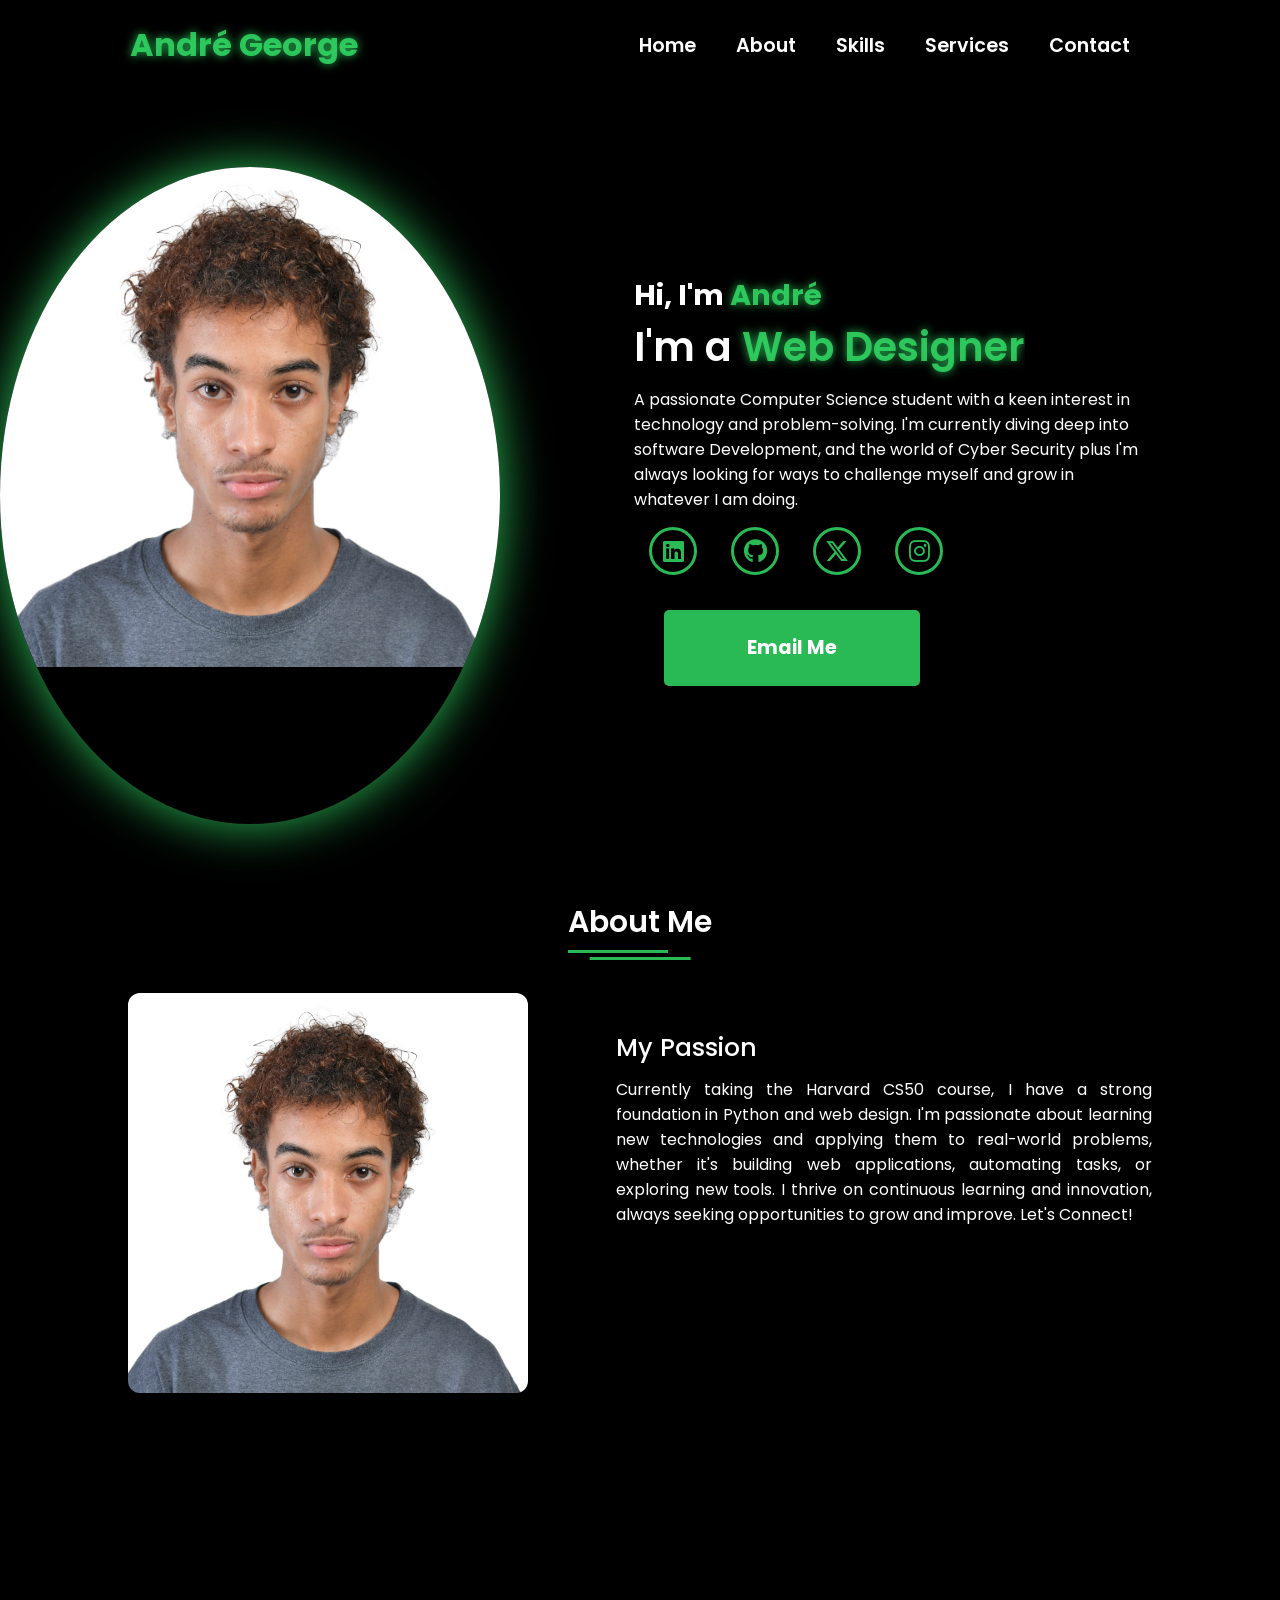
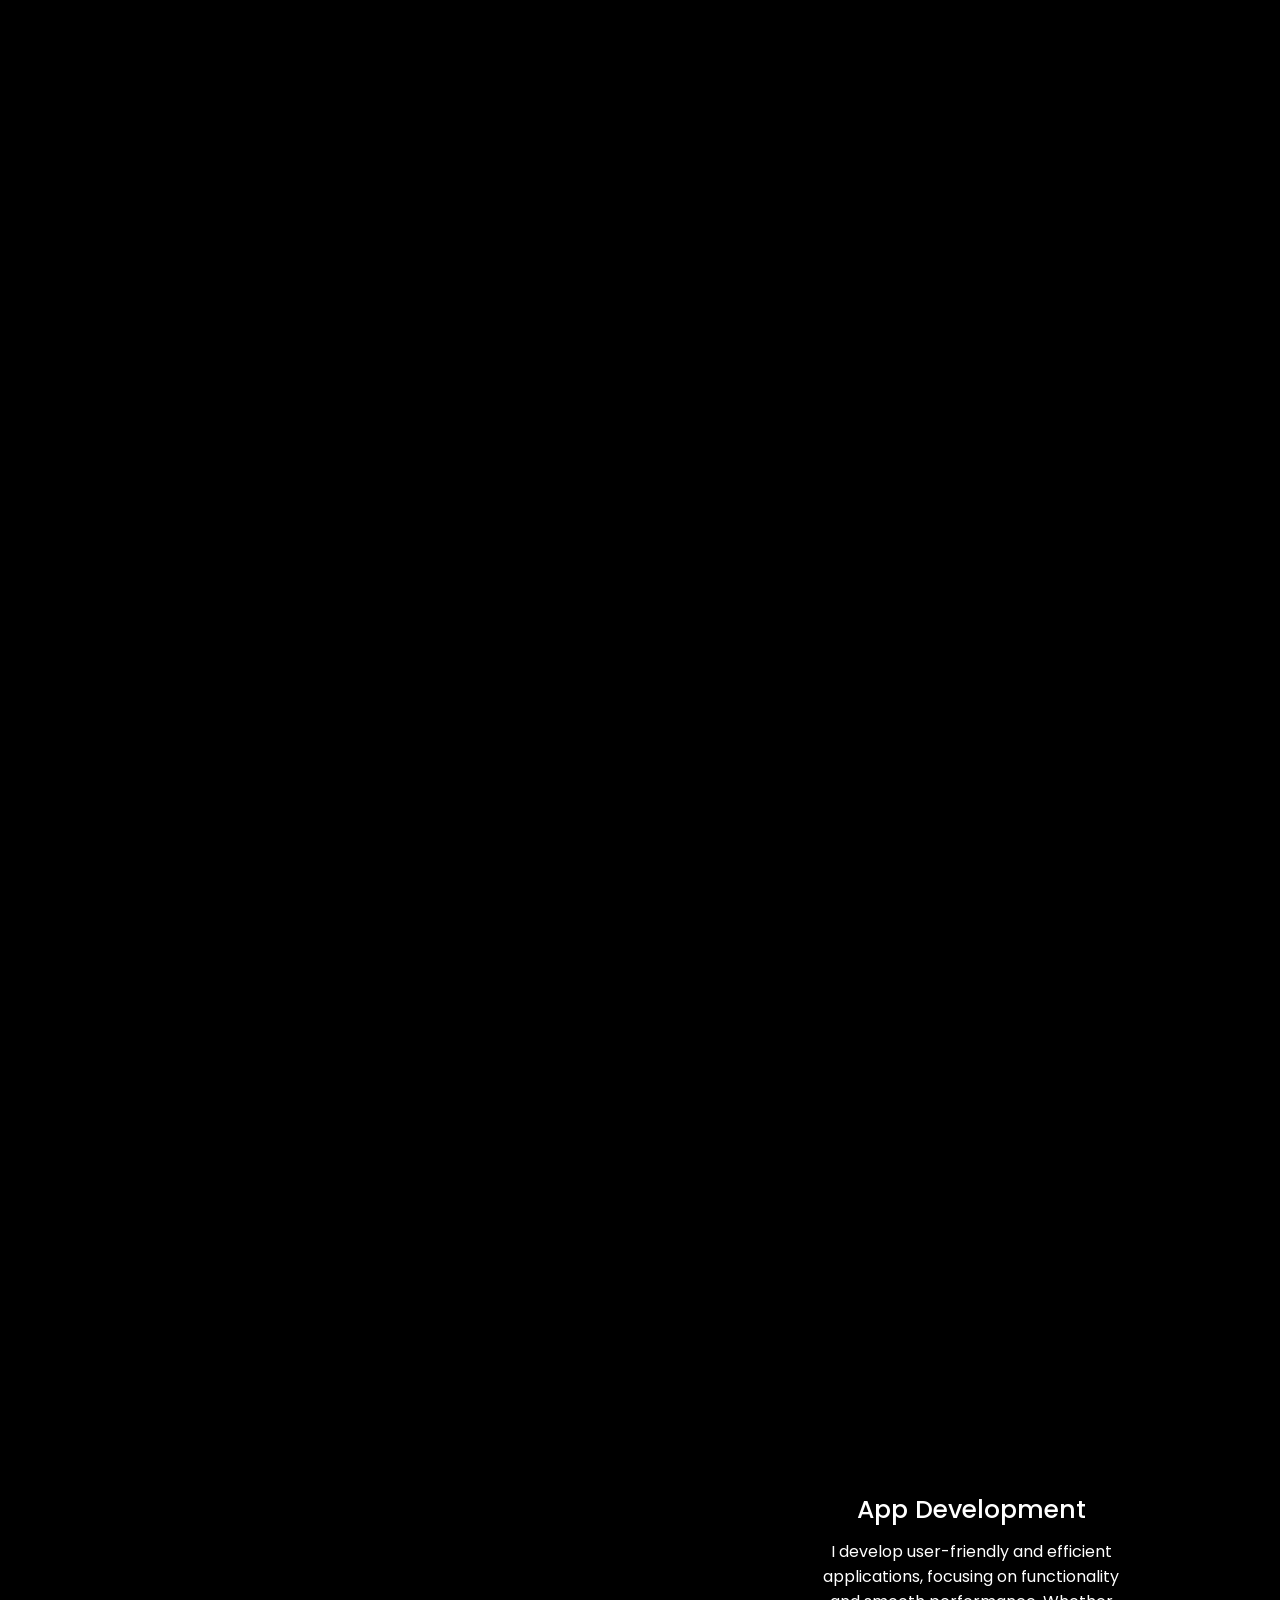
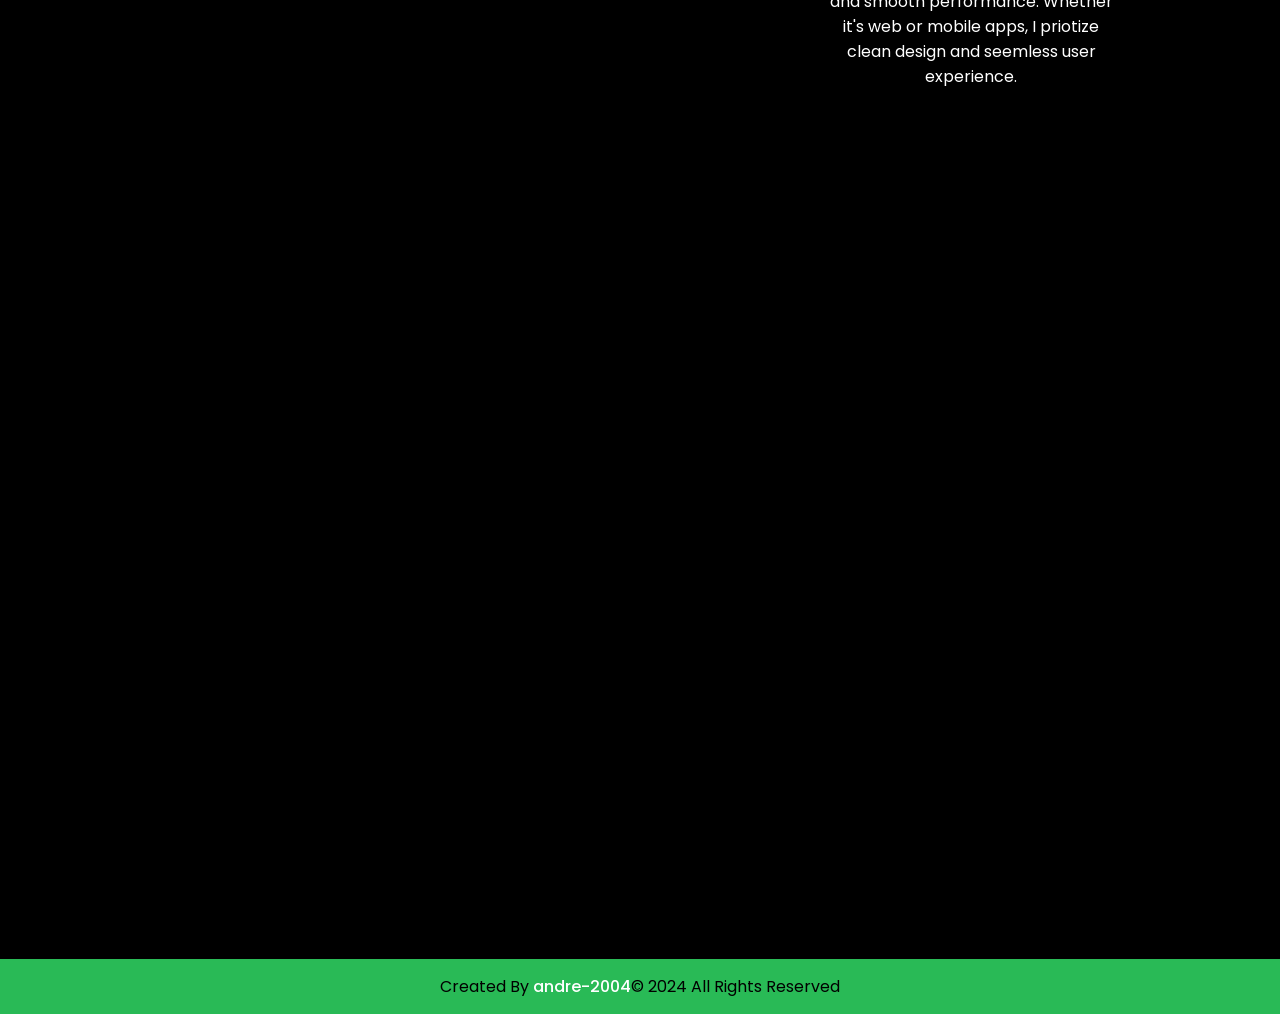
<file: index.html>
<!DOCTYPE html>
<html lang="en">
    <head>
        <meta charset="UTF-8">
        <meta name="viewport" content="width=device-width, initial-scale=1.0">
        <link rel="stylesheet" href="https://cdnjs.cloudflare.com/ajax/libs/font-awesome/6.5.2/css/all.min.css">
        <link rel="stylesheet" href="style.css">
        <link rel="stylesheet" href="https://unpkg.com/aos@next/dist/aos.css" />
        <script src="https://unpkg.com/aos@next/dist/aos.js">
        </script>
        <title>Andre's Website</title>
    </head>
    <body>
        <nav>
            <div class="nav-container">
                <div class="logo" data-aos="zoom-in" data-aos-duration="1500">
                    <span>André George</span>
                </div>
                <div class="links">
                    <div class="link" data-aos="fade-up" data-aos-duration="1500" data-aos-delay="100"><a href="#home">Home</a></div>
                    <div class="link" data-aos="fade-up" data-aos-duration="1500" data-aos-delay="100"><a href="#about">About</a></div>
                    <div class="link" data-aos="fade-up" data-aos-duration="1500" data-aos-delay="100"><a href="#skills">Skills</a></div>
                    <div class="link" data-aos="fade-up" data-aos-duration="1500" data-aos-delay="100"><a href="#services">Services</a></div>
                    <div class="link" data-aos="fade-up" data-aos-duration="1500" data-aos-delay="100"><a href="#contact">Contact</a></div>
                </div>
                <i class="fa-solid fa-bars hamburg" onclick="hamburg()"></i>
            </div>
            <div class="dropdown">
                <div class="links">
                 <div class="link"><a href="#home">Home</a></div>
                 <div class="link"><a href="#about">About</a></div>
                 <div class="link"><a href="#skills">Skills</a></div>
                 <div class="link"><a href="#services">Services</a></div>
                 <div class="link"><a href="#contact">Contact</a></div>
                 <i class="fa-solid fa-xmark cancel" onclick="cancel()"></i>
                </div>
            </div>
        </nav>
        <section class="main-container">
            <div class="image" data-aos="zoom-out" data-aos-duration="1500" data-aos-delay="700">
                <img src="image/Andre.jpeg" alt="Picture of Andre">
            </div>
            <div class="content">
                <h1 data-aos="fade-left">
                Hi, I'm <span>André</span></h1>
                <div class="typewriter" data-aos="fade-right" data-aos-duration="1500" data-aos-delay="900">I'm a <span></span></div>
                <p data-aos="flip-down" data-aos-duration="1500" data-aos-delay="1100">A passionate Computer Science student with a keen interest in technology and problem-solving. I'm currently diving deep into software Development, and the world of Cyber Security plus I'm always looking for ways to challenge myself and grow in whatever I am doing.</p>
                <div class="social-links">
                    <a href="https://linkedin.com/in/andré-george-81717b350" target="_blank" rel="noopener noreferrer" data-aos="fade-up" data-aos-duration="1500" data-aos-delay="1300"><i class="fa-brands fa-linkedin"></i></a>
                    <a href="https://github.com/andre2004-code" target="_blank" rel="noopener noreferrer" data-aos="fade-up" data-aos-duration="1500" data-aos-delay="1400"><i class="fa-brands fa-github"></i></a>
                    <a href="https://x.com/AndrGeorge5" target="_blank" rel="noopener noreferrer" data-aos="fade-up" data-aos-duration="1500" data-aos-delay="1500"><i class="fa-brands fa-x-twitter"></i></a>
                    <a href="https://www.instagram.com/_itsyaboytini/" target="_blank" rel="noopener noreferrer" data-aos="fade-up" data-aos-duration="1500" data-aos-delay="1600"><i class="fa-brands fa-instagram"></i></a>
                </div>
                <div class="btn" data-aos="zoom-in-right" data-aos-duration="1500" data-aos-delay="1800">
                   <a href="mailto:georgetinto4@gmail.com" target="_blank">
                    <button id="emailButton">Email Me</button></a>
                </div>
           </div>
        </section>

        <!-- About section Start -->
        <section class="about" id="about">
            <div class="content">
              <div class="title"><span>About Me</span></div>
              <div class="about-details">
                <div class="left">
                    <img src="image/Andre.jpeg" alt="Picture of Andre">
                </div>
                <div class="right">
                    <div class="topic">My Passion</div>
                    <p>Currently taking the Harvard CS50 course, I have a strong foundation in Python and web design. I'm passionate about learning new technologies and applying them to real-world problems, whether it's building web applications, automating tasks, or exploring new tools. I thrive on continuous learning and innovation, always seeking opportunities to grow and improve. Let's Connect!
                    </p>
                    <div class="button" data-aos="zoom-in-right" data-aos-duration="1500" data-aos-delay="400">
                        <a href="image/Andre_CV .pdf" download><button>Download CV</button></a>
                    </div>
                </div>
             </div>
            </div>
        </section>

        <!-- Skills Section Start -->
        <section class="skills" id="skills">
            <div class="content">
                <div class="title" data-aos="fade-up" data-aos-duration="1200"><span>My Skills</span></div>
                <div class="skills-details">
                    <div class="text">
                        <div class="topic" data-aos="fade-right" data-aos-duration="1200" data-aos-delay="200">
                            Skills Reflects Our Knowledge
                        </div>
                        <p data-aos="fade-right" data-aos-duration="1200" data-aos-delay="400">With skills in Python and web design, I focus on creating user-friendly, efficient solutions that make a real impact. Whether it's developing intuitive websites or automating tasks, I aim to simplify processes and enhance user experiences. As I continue learning through the Haravard CS50 course. I'm costantly expanding my knowledge to build even more effective solutions. Technology is always evolving, and I'm excited to grow with it.</p>
                    </div>
                    <div class="boxes">
                        <div class="box">
                          <div class="topic" data-aos="fade-right" data-aos-duration="1200" data-aos-delay="150">HTML</HTML></div>
                          <div class="per" data-aos="zoom-in" data-aos-duration="1200" data-aos-delay="300">90%</div>
                        </div>
                        <div class="box">
                            <div class="topic" data-aos="fade-right" data-aos-duration="1200" data-aos-delay="150">CSS</div>
                            <div class="per" data-aos="zoom-in" data-aos-duration="1200" data-aos-delay="300">80%</div>
                        </div>
                        <div class="box">
                            <div class="topic" data-aos="fade-right" data-aos-duration="1200" data-aos-delay="150">JavaScript</div>
                            <div class="per" data-aos="zoom-in" data-aos-duration="1200" data-aos-delay="300">70%</div>
                        </div>
                        <div class="box">
                            <div class="topic" data-aos="fade-right" data-aos-duration="1200" data-aos-delay="150">Python</div>
                            <div class="per" data-aos="zoom-in" data-aos-duration="1200" data-aos-delay="300">60%</div>
                        </div>
                    </div>
                </div>
            </div>
        </section>

        <!-- Services Section Start -->
        <section class="services" id="services">
            <div class="content">
                <div class="title" data-aos="fade-up" data-aos-duration="1200" ><span>My Services</span></div>
                <div class="boxes">
                    <div class="box" data-aos="fade-up" data-aos-duration="1500" data-aos-delay="200">
                        <div class="icon">
                            <i class="fas fa-desktop"></i>
                        </div>
                        <div class="topic">Web Design</div>
                        <p>I design modern, responsive, and user-friendly websites tailored to your needs. From personal portfolios to business sites, I focus on performance, accessibility, and a seemless user experience.</p>
                    </div> 
                    <div class="box" data-aos="fade-up" data-aos-duration="1500" data-aos-delay="400">
                        <div class="icon">
                            <i class="fas fa-paint-brush"></i>
                        </div>
                        <div class="topic">Graphic Design</div>
                        <p>I create clean, visually appealing designs that enhance brand identity. From logos to social media graphics, I focus on aesthetics, clarity, and impact.</p>
                    </div>
                    <div class="box" data-aos="fade-up" data-aos-duration="1500" data-aos-delay="600">
                        <div class="icon">
                            <i class="fa-brands fa-python"></i>
                        </div>
                        <div class="topic">Python</div>
                        <p>I use Python to automate tasks, analyze data, and build efficient solution. Whether it's scripting, web development, or problem-solving, I focus on writing clean and efficient code.</p>
                    </div>
                    <div class="box">
                        <div class="icon" data-aos="fade-up" data-aos-duration="1500" data-aos-delay="800">
                            <i class="fas fa-tablet-alt"></i>
                        </div>
                        <div class="topic">App Development</div>
                        <p>I develop user-friendly and efficient applications, focusing on functionality and smooth performance. Whether it's web or mobile apps, I priotize clean design and seemless user experience.</p>
                    </div>
                </div>
            </div>
        </section>

        <!-- Contact Section Start -->
        <section class="contact" id="contact">
            <div class="content">
                <div class="title" data-aos="fade-up" data-aos-duration="1500"><span>Contact Me</span></div>
                    <span>Contact Me</span>
                </div>
                <div class="text">
                    <div class="topic" data-aos="fade-right" data-aos-duration="1500" data-aos-delay="200">Have Any Project?</div>
                   <div class="button" data-aos="zoom-in" data-aos-duration="1500" data-aos-delay="400">
                        <a href="https://wa.me/254790406631" target="_blank"><button>Let's Chat</button></a>
                    </div>
                </div>
            </div>
        </section>

        <!-- Footer Section Start -->
        <footer>
            <div class="text">
                <span>Created By <a href="https://github.com/andre2004-code">andre-2004</andre-2004></a>&#169; 2024 All Rights Reserved</span>
            </div>
        </footer>

        
        <script>AOS.init({offset:0});</script>
        <script src="script.js"></script>

    </body>
</html>
</file>
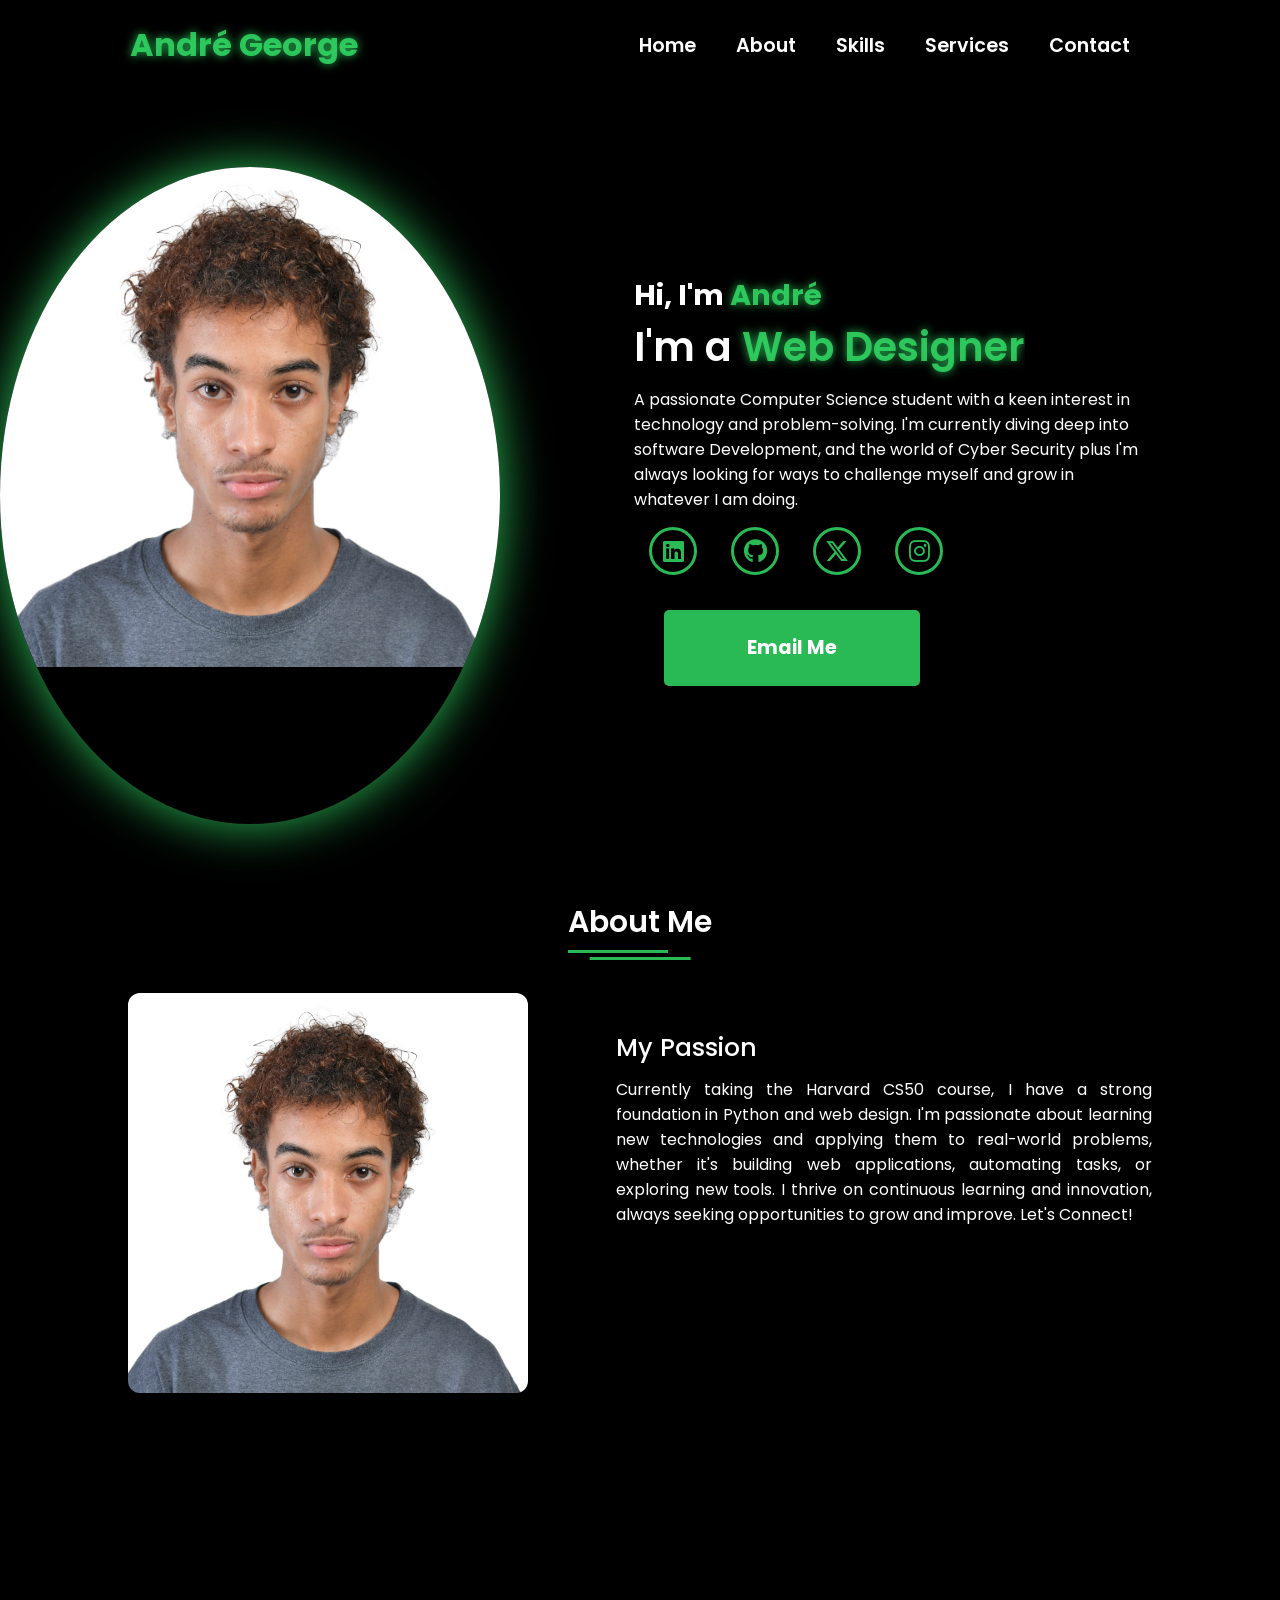
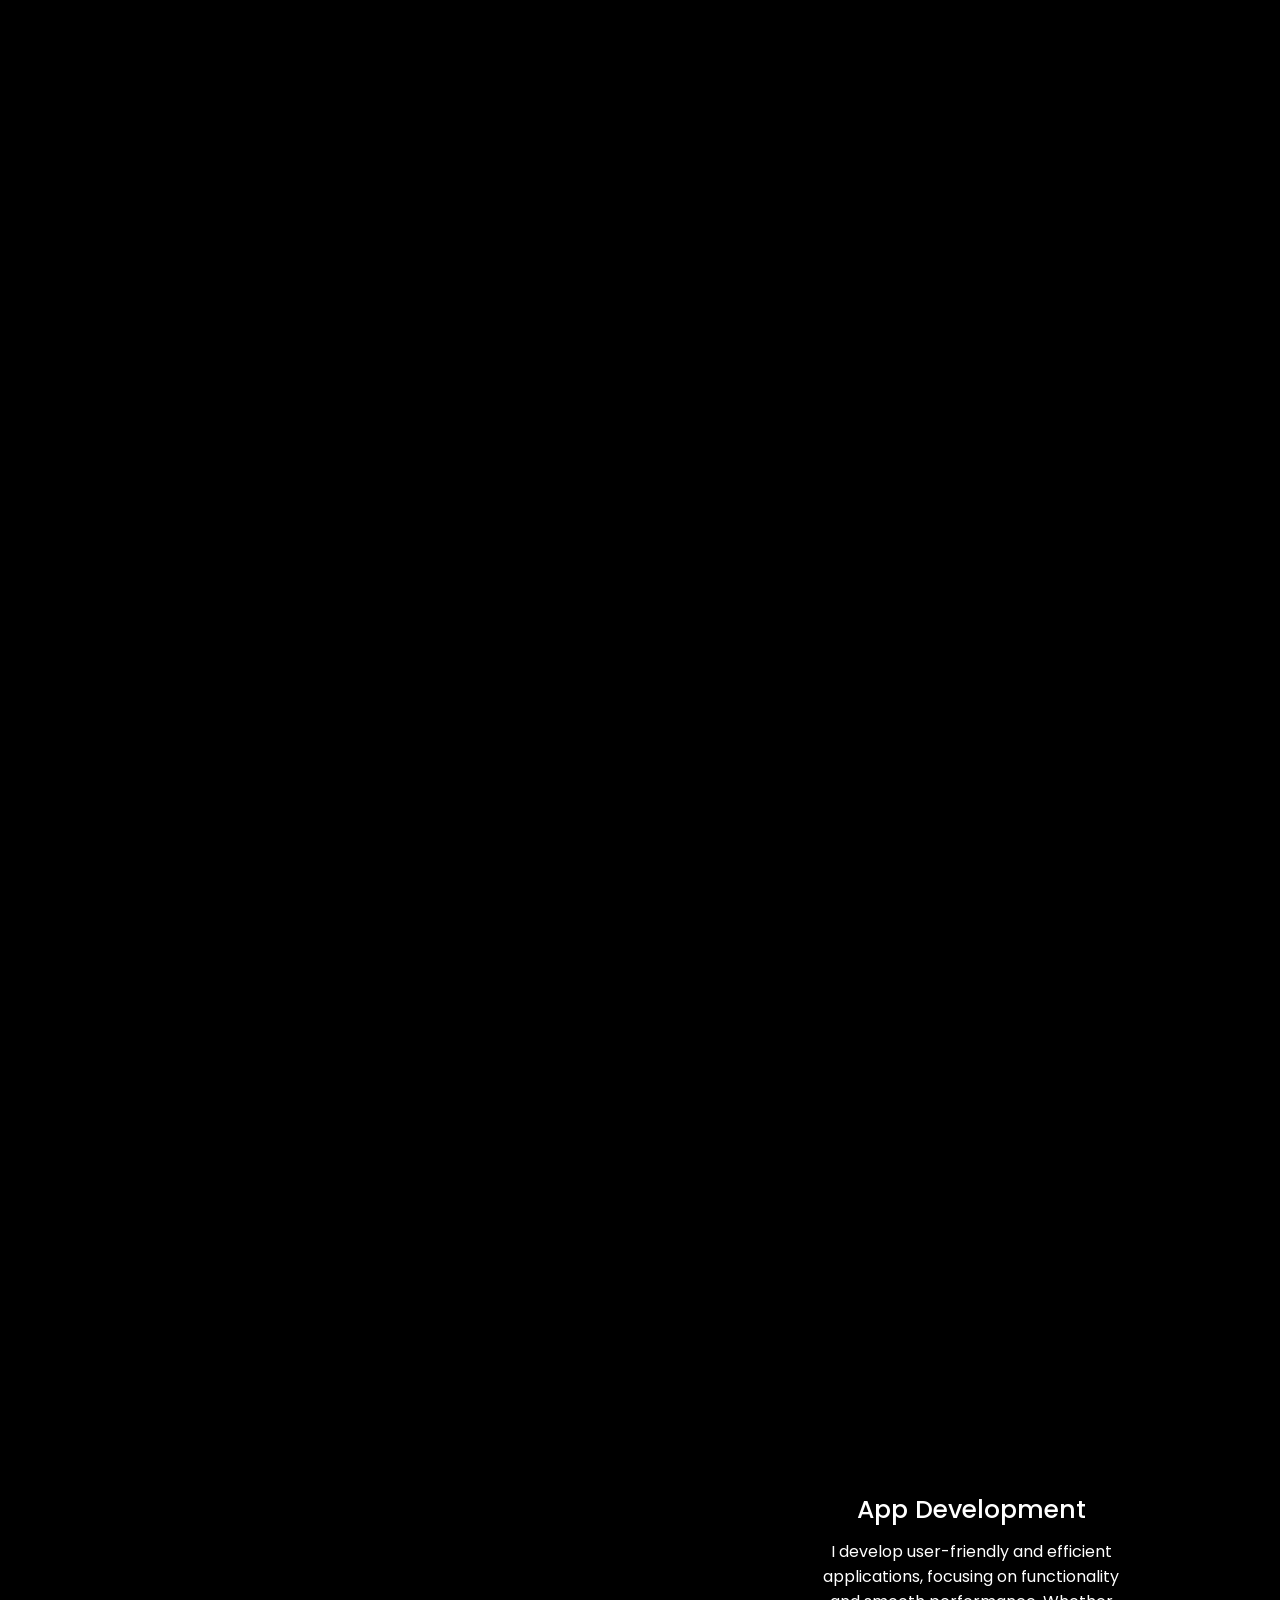
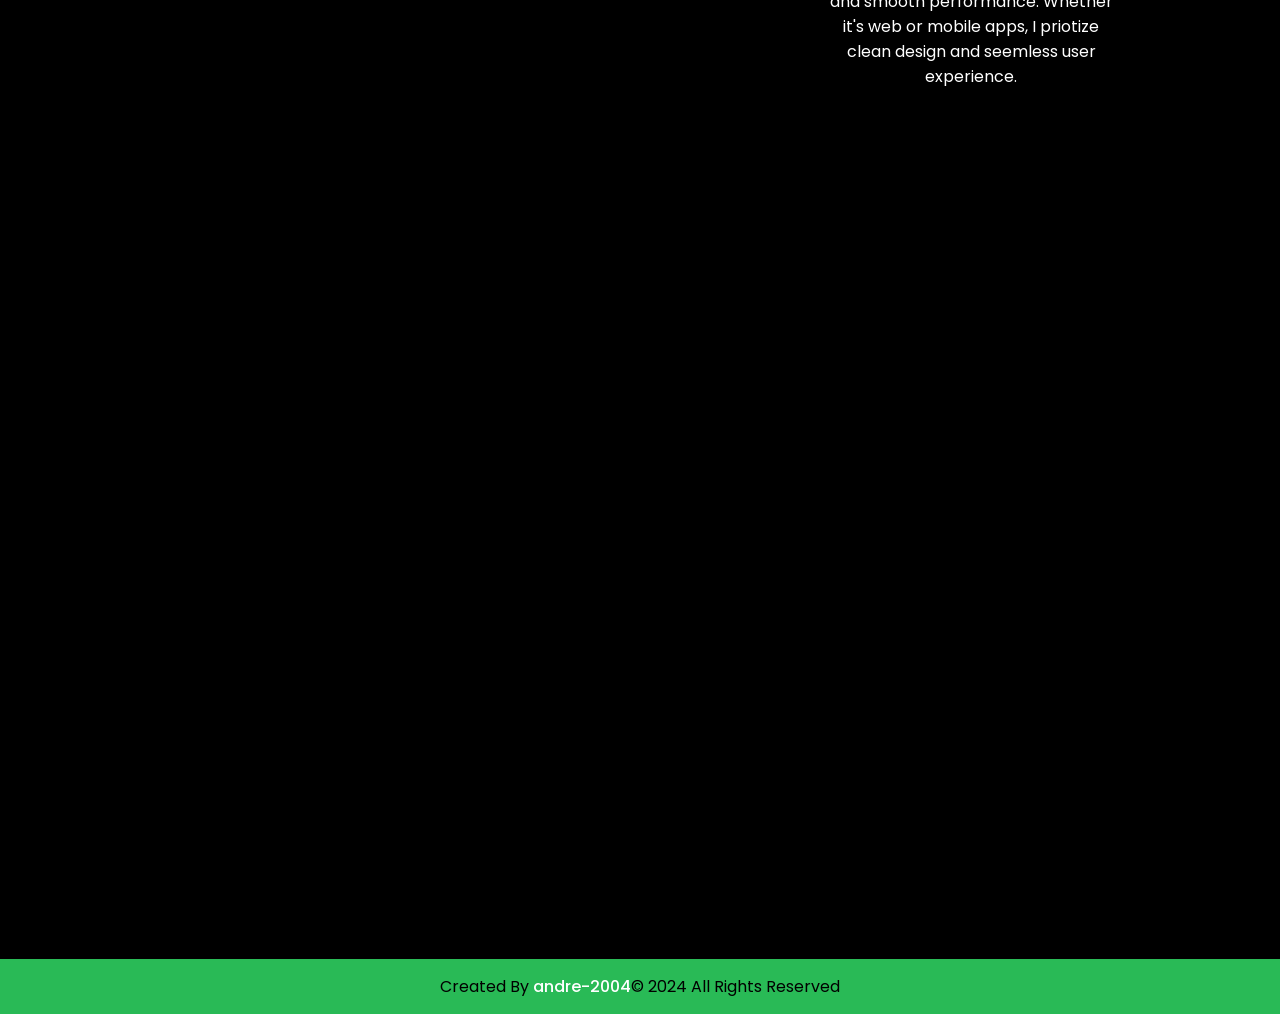
<file: website.html>
<!DOCTYPE html>
<html lang="en">
    <head>
        <meta charset="UTF-8">
        <meta name="viewport" content="width=device-width, initial-scale=1.0">
        <link rel="stylesheet" href="https://cdnjs.cloudflare.com/ajax/libs/font-awesome/6.5.2/css/all.min.css">
        <link rel="stylesheet" href="style.css">
        <link rel="stylesheet" href="https://unpkg.com/aos@next/dist/aos.css" />
        <script src="https://unpkg.com/aos@next/dist/aos.js">
        </script>
        <title>Andre's Website</title>
    </head>
    <body>
        <nav>
            <div class="nav-container">
                <div class="logo" data-aos="zoom-in" data-aos-duration="1500">
                    <span>André George</span>
                </div>
                <div class="links">
                    <div class="link" data-aos="fade-up" data-aos-duration="1500" data-aos-delay="100"><a href="#home">Home</a></div>
                    <div class="link" data-aos="fade-up" data-aos-duration="1500" data-aos-delay="100"><a href="#about">About</a></div>
                    <div class="link" data-aos="fade-up" data-aos-duration="1500" data-aos-delay="100"><a href="#skills">Skills</a></div>
                    <div class="link" data-aos="fade-up" data-aos-duration="1500" data-aos-delay="100"><a href="#services">Services</a></div>
                    <div class="link" data-aos="fade-up" data-aos-duration="1500" data-aos-delay="100"><a href="#contact">Contact</a></div>
                </div>
                <i class="fa-solid fa-bars hamburg" onclick="hamburg()"></i>
            </div>
            <div class="dropdown">
                <div class="links">
                 <div class="link"><a href="#home">Home</a></div>
                 <div class="link"><a href="#about">About</a></div>
                 <div class="link"><a href="#skills">Skills</a></div>
                 <div class="link"><a href="#services">Services</a></div>
                 <div class="link"><a href="#contact">Contact</a></div>
                 <i class="fa-solid fa-xmark cancel" onclick="cancel()"></i>
                </div>
            </div>
        </nav>
        <section class="main-container">
            <div class="image" data-aos="zoom-out" data-aos-duration="1500" data-aos-delay="700">
                <img src="image/Andre.jpeg" alt="Picture of Andre">
            </div>
            <div class="content">
                <h1 data-aos="fade-left">
                Hi, I'm <span>André</span></h1>
                <div class="typewriter" data-aos="fade-right" data-aos-duration="1500" data-aos-delay="900">I'm a <span></span></div>
                <p data-aos="flip-down" data-aos-duration="1500" data-aos-delay="1100">A passionate Computer Science student with a keen interest in technology and problem-solving. I'm currently diving deep into software Development, and the world of Cyber Security plus I'm always looking for ways to challenge myself and grow in whatever I am doing.</p>
                <div class="social-links">
                    <a href="https://linkedin.com/in/andré-george-81717b350" target="_blank" rel="noopener noreferrer" data-aos="fade-up" data-aos-duration="1500" data-aos-delay="1300"><i class="fa-brands fa-linkedin"></i></a>
                    <a href="https://github.com/andre2004-code" target="_blank" rel="noopener noreferrer" data-aos="fade-up" data-aos-duration="1500" data-aos-delay="1400"><i class="fa-brands fa-github"></i></a>
                    <a href="https://x.com/AndrGeorge5" target="_blank" rel="noopener noreferrer" data-aos="fade-up" data-aos-duration="1500" data-aos-delay="1500"><i class="fa-brands fa-x-twitter"></i></a>
                    <a href="https://www.instagram.com/_itsyaboytini/" target="_blank" rel="noopener noreferrer" data-aos="fade-up" data-aos-duration="1500" data-aos-delay="1600"><i class="fa-brands fa-instagram"></i></a>
                </div>
                <div class="btn" data-aos="zoom-in-right" data-aos-duration="1500" data-aos-delay="1800">
                   <a href="mailto:georgetinto4@gmail.com" target="_blank">
                    <button id="emailButton">Email Me</button></a>
                </div>
           </div>
        </section>

        <!-- About section Start -->
        <section class="about" id="about">
            <div class="content">
              <div class="title"><span>About Me</span></div>
              <div class="about-details">
                <div class="left">
                    <img src="image/Andre.jpeg" alt="Picture of Andre">
                </div>
                <div class="right">
                    <div class="topic">My Passion</div>
                    <p>Currently taking the Harvard CS50 course, I have a strong foundation in Python and web design. I'm passionate about learning new technologies and applying them to real-world problems, whether it's building web applications, automating tasks, or exploring new tools. I thrive on continuous learning and innovation, always seeking opportunities to grow and improve. Let's Connect!
                    </p>
                    <div class="button" data-aos="zoom-in-right" data-aos-duration="1500" data-aos-delay="400">
                        <a href="image/Andre_CV .pdf" download><button>Download CV</button></a>
                    </div>
                </div>
             </div>
            </div>
        </section>

        <!-- Skills Section Start -->
        <section class="skills" id="skills">
            <div class="content">
                <div class="title" data-aos="fade-up" data-aos-duration="1200"><span>My Skills</span></div>
                <div class="skills-details">
                    <div class="text">
                        <div class="topic" data-aos="fade-right" data-aos-duration="1200" data-aos-delay="200">
                            Skills Reflects Our Knowledge
                        </div>
                        <p data-aos="fade-right" data-aos-duration="1200" data-aos-delay="400">With skills in Python and web design, I focus on creating user-friendly, efficient solutions that make a real impact. Whether it's developing intuitive websites or automating tasks, I aim to simplify processes and enhance user experiences. As I continue learning through the Haravard CS50 course. I'm costantly expanding my knowledge to build even more effective solutions. Technology is always evolving, and I'm excited to grow with it.</p>
                    </div>
                    <div class="boxes">
                        <div class="box">
                          <div class="topic" data-aos="fade-right" data-aos-duration="1200" data-aos-delay="150">HTML</HTML></div>
                          <div class="per" data-aos="zoom-in" data-aos-duration="1200" data-aos-delay="300">90%</div>
                        </div>
                        <div class="box">
                            <div class="topic" data-aos="fade-right" data-aos-duration="1200" data-aos-delay="150">CSS</div>
                            <div class="per" data-aos="zoom-in" data-aos-duration="1200" data-aos-delay="300">80%</div>
                        </div>
                        <div class="box">
                            <div class="topic" data-aos="fade-right" data-aos-duration="1200" data-aos-delay="150">JavaScript</div>
                            <div class="per" data-aos="zoom-in" data-aos-duration="1200" data-aos-delay="300">70%</div>
                        </div>
                        <div class="box">
                            <div class="topic" data-aos="fade-right" data-aos-duration="1200" data-aos-delay="150">Python</div>
                            <div class="per" data-aos="zoom-in" data-aos-duration="1200" data-aos-delay="300">60%</div>
                        </div>
                    </div>
                </div>
            </div>
        </section>

        <!-- Services Section Start -->
        <section class="services" id="services">
            <div class="content">
                <div class="title" data-aos="fade-up" data-aos-duration="1200" ><span>My Services</span></div>
                <div class="boxes">
                    <div class="box" data-aos="fade-up" data-aos-duration="1500" data-aos-delay="200">
                        <div class="icon">
                            <i class="fas fa-desktop"></i>
                        </div>
                        <div class="topic">Web Design</div>
                        <p>I design modern, responsive, and user-friendly websites tailored to your needs. From personal portfolios to business sites, I focus on performance, accessibility, and a seemless user experience.</p>
                    </div> 
                    <div class="box" data-aos="fade-up" data-aos-duration="1500" data-aos-delay="400">
                        <div class="icon">
                            <i class="fas fa-paint-brush"></i>
                        </div>
                        <div class="topic">Graphic Design</div>
                        <p>I create clean, visually appealing designs that enhance brand identity. From logos to social media graphics, I focus on aesthetics, clarity, and impact.</p>
                    </div>
                    <div class="box" data-aos="fade-up" data-aos-duration="1500" data-aos-delay="600">
                        <div class="icon">
                            <i class="fa-brands fa-python"></i>
                        </div>
                        <div class="topic">Python</div>
                        <p>I use Python to automate tasks, analyze data, and build efficient solution. Whether it's scripting, web development, or problem-solving, I focus on writing clean and efficient code.</p>
                    </div>
                    <div class="box">
                        <div class="icon" data-aos="fade-up" data-aos-duration="1500" data-aos-delay="800">
                            <i class="fas fa-tablet-alt"></i>
                        </div>
                        <div class="topic">App Development</div>
                        <p>I develop user-friendly and efficient applications, focusing on functionality and smooth performance. Whether it's web or mobile apps, I priotize clean design and seemless user experience.</p>
                    </div>
                </div>
            </div>
        </section>

        <!-- Contact Section Start -->
        <section class="contact" id="contact">
            <div class="content">
                <div class="title" data-aos="fade-up" data-aos-duration="1500"><span>Contact Me</span></div>
                    <span>Contact Me</span>
                </div>
                <div class="text">
                    <div class="topic" data-aos="fade-right" data-aos-duration="1500" data-aos-delay="200">Have Any Project?</div>
                   <div class="button" data-aos="zoom-in" data-aos-duration="1500" data-aos-delay="400">
                        <a href="https://wa.me/254790406631" target="_blank"><button>Let's Chat</button></a>
                    </div>
                </div>
            </div>
        </section>

        <!-- Footer Section Start -->
        <footer>
            <div class="text">
                <span>Created By <a href="https://github.com/andre2004-code">andre-2004</andre-2004></a>&#169; 2024 All Rights Reserved</span>
            </div>
        </footer>

        
        <script>AOS.init({offset:0});</script>
        <script src="script.js"></script>

    </body>
</html>
</file>
<file: style.css>
@import url("https://fonts.googleapis.com/css2?family=Poppins:wght@100;200;300;400;500;600&display=swap");

* {
    margin: 0;
    padding: 0;
    box-sizing: border-box;
    font-family: 'Poppins', sans-serif;
    text-decoration: none;
    scroll-behavior: smooth;
}

body {
    width: 100%;
    height: auto;
    background-color: black;
    overflow-x: hidden;
}

/* Custom scroll bar */
::-webkit-scrollbar {
    width: 10px;
}

::-webkit-scrollbar-track {
    background: transparent;
}

::-webkit-scrollbar-thumb {
    background: rgba(49, 47, 45, 0.58);
    border-radius: 12px;
    transition: all 0.3s ease;
}

::-webkit-scrollbar-thumb:hover {
    background: rgba(49, 47, 45, 0.58);
}

/* navbar styling */
nav {
    width: 100%;
    height: 10vh;

}

.nav-container {
    width: 100%;
    height: 100%;
    display: flex;
    justify-content: space-around;
    align-items: center;
}

.logo {
    color: white;
    font-size: 2rem;
    font-weight: bold;
}

.logo span {
    color: rgba(49, 219, 101, 0.85);
    text-shadow: 0 0 10px rgba(49, 219, 101, 0.85);
}

.hamburg,
.cancel {
    cursor: pointer;
    position: absolute;
    right: 15px;
    top: 10px;
    color: white;
    opacity: 0;
    pointer-events: none;
    font-size: clamp(2.5rem, 0.5rem + 5vw, 3rem);
}

.nav-container .links {
    display: flex;
}

.nav-container .links a {
    position: relative;
    font-size: 1.2rem;
    color: white;
    margin: 0 20px;
    text-decoration: none;
    font-weight: 550;
    transition: 0.3s linear;
}

.nav-container .links a::before {
    position: absolute;
    content: "";
    bottom: -3px;
    left: 0;
    width: 0%;
    height: 3px;
    background-color: rgba(49, 219, 101, 0.85);
    transition: 0.2s linear;
}

.nav-container .links a:hover::before {
    width: 100%;
}

.nav-container .links a:hover {
    color: rgba(49, 219, 101, 0.85);
}

.dropdown {
    z-index: 100;
    position: absolute;
    top: 0;
    transform: translateY(-500px);
    width: 100%;
    height: auto;
    backdrop-filter: blur(4px) brightness(40%);
    box-shadow: 0 0 20px black;
    transition: 0.2s linear;
}

.dropdown.active {
    transform: translateY(0);
    transition: transform 0.3s ease-in-out;
}

.dropdown .links a {
    display: flex;
    color: white;
    text-decoration: none;
    justify-content: center;
    padding: 15px 0;
    align-items: center;
    transition: 0.2s linear;
}

.dropdown .links a:hover {
    background-color: rgba(49, 219, 101, 0.85);
}

section {
    width: 100%;
    min-height: 90vh;
}

.main-container {
    width: 100%;
    height: 100%;
    display: flex;
    justify-content: space-evenly;
    align-items: center;
}

.main-container .image {
    width: 500px;
    height: 73vh;
    border-radius: 100%;
    overflow: hidden;
    box-shadow: 0 0 50px rgba(49, 219, 101, 0.85);
}

.main-container .image img {
    width: 100%;
}

.main-container .image:hover {
    animation: animate 1.5s ease-in-out infinite;
}

@keyframes animate {
    0% {
        scale: 1;
    }

    50% {
        scale: 1.05;
    }

    100% {
        scale: 1;
    }
}

.main-container .content {
    color: white;
    width: 40%;
}

.content h1 {
    font-size: clamp(1rem, 1rem + 5vw, 1.8rem);
}

.content h1 span {
    color: rgba(49, 219, 101, 0.85);
    text-shadow: 0 0 10px rgba(49, 219, 101, 0.85);
}

.content .typewriter {
    font-size: clamp(1rem, 1rem + 5vw, 2.5rem);
    font-weight: 600;
    min-width: 280px;
}

.content .typewriter span {
    position: relative;
}

.content .typewriter span::before {
    content: "Web Designer";
    color: rgba(49, 219, 101, 0.85);
    text-shadow: 0 0 10px rgba(49, 219, 101, 0.85);
    animation: words 20s infinite;
}

.content .typewriter span::after {
    content: "";
    background-color: black;
    position: absolute;
    width: calc(100% + 8px);
    height: 100%;
    border-left: 3px solid black;
    right: -8;
    animation: 0.6s infinite;
}

.content p {
    font-size: clamp(0.4rem, 0.2rem + 9vw, 1rem);
    margin: 10px 0;
}

.social-links i {
    display: inline-flex;
    justify-content: center;
    align-items: center;
    width: 3rem;
    height: 3rem;
    background-color: transparent;
    border-radius: 50%;
    border: 0.2rem solid rgba(49, 219, 101, 0.85);
    color: rgba(49, 219, 101, 0.85);
    margin: 5px 15px;
    font-size: 1.5rem;
    transition: 0.2s linear;
}

.social-links i:hover {
    scale: 1.3;
    color: black;
    background-color: rgba(49, 219, 101, 0.85);
    filter: drop-shadow(0 0 10px rgba(49, 219, 101, 0.85));
}

.content button {
    width: 50%;
    height: 6vw;
    margin: 30px;
    background-color: rgba(49, 219, 101, 0.85);
    color: white;
    border: none;
    outline: none;
    font-size: 120%;
    font-weight: 700;
    border-radius: 5px;
    transition: 0.2s linear;
}

.content button:hover {
    scale: 1.1;
    color: rgba(49, 219, 101, 0.85);
    border: 2px solid rgba(49, 219, 101, 0.85);
    background-color: transparent;
    font-weight: 700;
    box-shadow: 0 0 40px rgba(49, 219, 101, 0.85);
}


/* About Section styling */
section .content {
    width: 80%;
    margin: 0px auto;
    font-family: 'Poppins', sans-serif;
}

.about .about-details {
    display: flex;
    justify-content: space-between;
    align-items: center;
}

section .title {
    display: flex;
    justify-content: center;
    margin-bottom: 40px;
}

section .title span {
    color: white;
    font-size: 30px;
    font-weight: 600;
    position: relative;
    padding-bottom: 8px;
}

section .title span::before,
section .title span::after {
    content: "";
    position: absolute;
    height: 3px;
    width: 100px;
    background: rgba(49, 219, 101, 0.85);
    left: 0;
    bottom: 0;
}

section .title span::after {
    bottom: -7px;
    width: 70%;
    left: 50%;
    transform: translateX(-50%);
}

.about .about-details .left {
    width: 50%;
}

.about .left img {
    height: 400px;
    width: 400px;
    object-fit: cover;
    border-radius: 12px;
}

.about-details .right {
    width: 55%;
}

section .topic {
    color: white;
    font-size: 25px;
    font-weight: 500;
    margin-bottom: 10px;
}

.about-details .right p {
    text-align: justify;
    color: white;
}

section .button button {
    margin-top: 20px;
    padding: 10px 25px;
    background: rgba(49, 219, 101, 0.85);
    color: white;
    border: none;
    outline: none;
    border-radius: 5px;
    cursor: pointer;
    font-size: 18px;
    font-weight: 500;
    transition: all 0.3s ease;
}

section .button button:hover {
    scale: 1.1;
    color: rgba(49, 219, 101, 0.85);
    border: 2px solid rgba(49, 219, 101, 0.85);
    background-color: white;
    font-weight: 700;
    box-shadow: 0 0 40px rgba(49, 219, 101, 0.85);
}

/* Skills Section styling */
.skills {
    background: black;
}

.skills .content {
    padding: 40px 0;
}

.skills .skills-details {
    display: flex;
    justify-content: space-between;
    align-items: center;
}

.skills-details .text {
    width: 50%;
}

.skills-details p {
    color: white;
    text-align: justify;
}

.skills .skills-details .experience {
    display: flex;
    align-items: center;
    margin: 0 10px;
}

.skills-details .experience .num {
    color: white;
    font-size: 80px;
}

.skills-details .experience .exp {
    color: white;
    margin-left: 20px;
    font-size: 18px;
    font-weight: 500;
    margin: 0 6px;
}

.skills-details .boxes {
    width: 45%;
    display: flex;
    flex-wrap: wrap;
    justify-content: space-between;
}

.skills-details .box {
    width: calc(100% / 2 - 20px);
    margin: 20px 0;
}

.skills-details .boxes .topic {
    font-size: 20px;
    color: rgba(49, 219, 101, 0.85);
}

.skills-details .boxes .per {
    font-size: 60px;
    color: rgba(49, 219, 101, 0.85);
}

/* Service section styling */
.services .boxes {
    display: flex;
    flex-wrap: wrap;
    justify-content: space-between;
}

.services .boxes .box {
    margin: 20px;
    width: calc(100% / 3 - 20px);
    text-align: center;
    border-radius: 12px;
    padding: 30px 10px;
    box-shadow: 0 5px 10px rgba(0, 0, 0, 0.12);
    cursor: default;
    color: white;
    transition: all 0.4s ease;
}

.services .boxes .box:hover {
    background: rgba(49, 219, 101, 0.85);
    color: white;
}

.services .boxes .box .icon {
    height: 50px;
    width: 50px;
    background: rgba(49, 219, 101, 0.85);
    border-radius: 50%;
    text-align: center;
    line-height: 50px;
    font-size: 18px;
    color: white;
    margin: 0 auto 10px auto;
    transition: all 0.4s ease;
}

.boxes .box:hover .icon {
    background-color: white;
    color: rgba(49, 219, 101, 0.85);
}

.services .boxes .box:hover .topic,
.services .boxes .box:hover p {
    color: white;
    transition: all 0.4s ease;
}

.services .boxes .box:hover .topic,
.services .boxes .box:hover p {
    color: white;
}

/* Contact Section styling */
.contact {
    background: black;
}

.contact .content {
    padding: 30px 0;
    margin: 0 auto;
}

.contact .text {
    width: 80%;
    text-align: center;
    margin: auto;
}

footer {
    background: rgba(49, 219, 101, 0.85);
    padding: 15px 0;
    text-align: center;
    font-family: 'Poppins', sans-serif;
}

footer .text span a {
    font-weight: 500;
    color: white;
}

footer .text span a:hover {
    text-decoration: underline;
}

.scroll-button a {
    position: fixed;
    bottom: 20px;
    right: 20px;
    color: white;
    background: rgba(49, 219, 101, 0.85);
    padding: 7px 12px;
    font-size: 18px;
    border-radius: 6px;
    box-shadow: rgba(0, 0, 0, 0.12);
    display: none;
}

@media(max-width: 1000px) {
    .about .about-details {
        justify-content: center;
        flex-direction: column;
    }

    .about .about-details .left {
        display: flex;
        width: 100%;
        justify-content: center;
    }

    .about-details .right {
        width: 90%;
        margin: 40px 0;
    }

    .services .boxes .box {
        margin: 20px 0;
        width: calc(100% / 2 - 20px);
    }
}

@media(max-width: 900px) {
    .about .left img {
        height: 350px;
        width: 350px;
    }
}

@media(max-width: 968px) {

    nav .logo {
        position: absolute;
        top: 16px;
        left: 15px;
        font-size: 1.5rem;
    }

    section .main-container {
        padding-left: 0px;
        flex-direction: column;
        display: flex;
    }

    .nav-container .links {
        display: none;
    }

    .hamburg,
    .cancel {
        opacity: 1;
        pointer-events: visible;
    }

    .main-container .content {
        margin-top: 20px;
        width: 80%;
    }

    .social-links i {
        width: 2.5rem;
        height: 2.5rem;
        font-size: 1.5rem;
    }

    .main-container .image {
        z-index: -1;
        width: 50%;
        height: 60%;
    }

    .skills .skills-details {
        align-items: center;
        flex-direction: column;
        justify-content: center;
    }

    .skills-details .text {
        width: 100%;
        margin-bottom: 50px;
    }

    .skills-details .boxes {
        justify-content: center;
        width: 100%;
        align-items: center;
    }

    .services .boxes .box {
        width: 100%;
        margin: 20px 0;
    }

    .contact .text {
        width: 100%;
    }
}

@media(max-width: 500px) {
    main-container .image {
        width: 50%;
        height: 60%;
        margin-bottom: 0px;
    }

    .main-container .content {
        width: 80%;
    }

    .main-container button {
        margin-top: 15px;
    }

    .skills-details .boxes .per {
        font-size: 50px;
        color: rgba(49, 219, 101, 0.85);
    }
}

@keyframes cursor {
    to {
        border-left: 3px solid rgba(49, 219, 101, 0.85);
    }
}

@keyframes words {

    0%,
    20% {
        content: "Software Developer";
    }

    21%,
    40% {
        content: "Web Developer";
    }

    41%,
    60% {
        content: "Graphic Designer";
    }

    61%,
    80% {
        content: "UI/UX Designer";
    }

    81%,
    100% {
        content: "Cyber Security Expert";
    }
}
</file>
